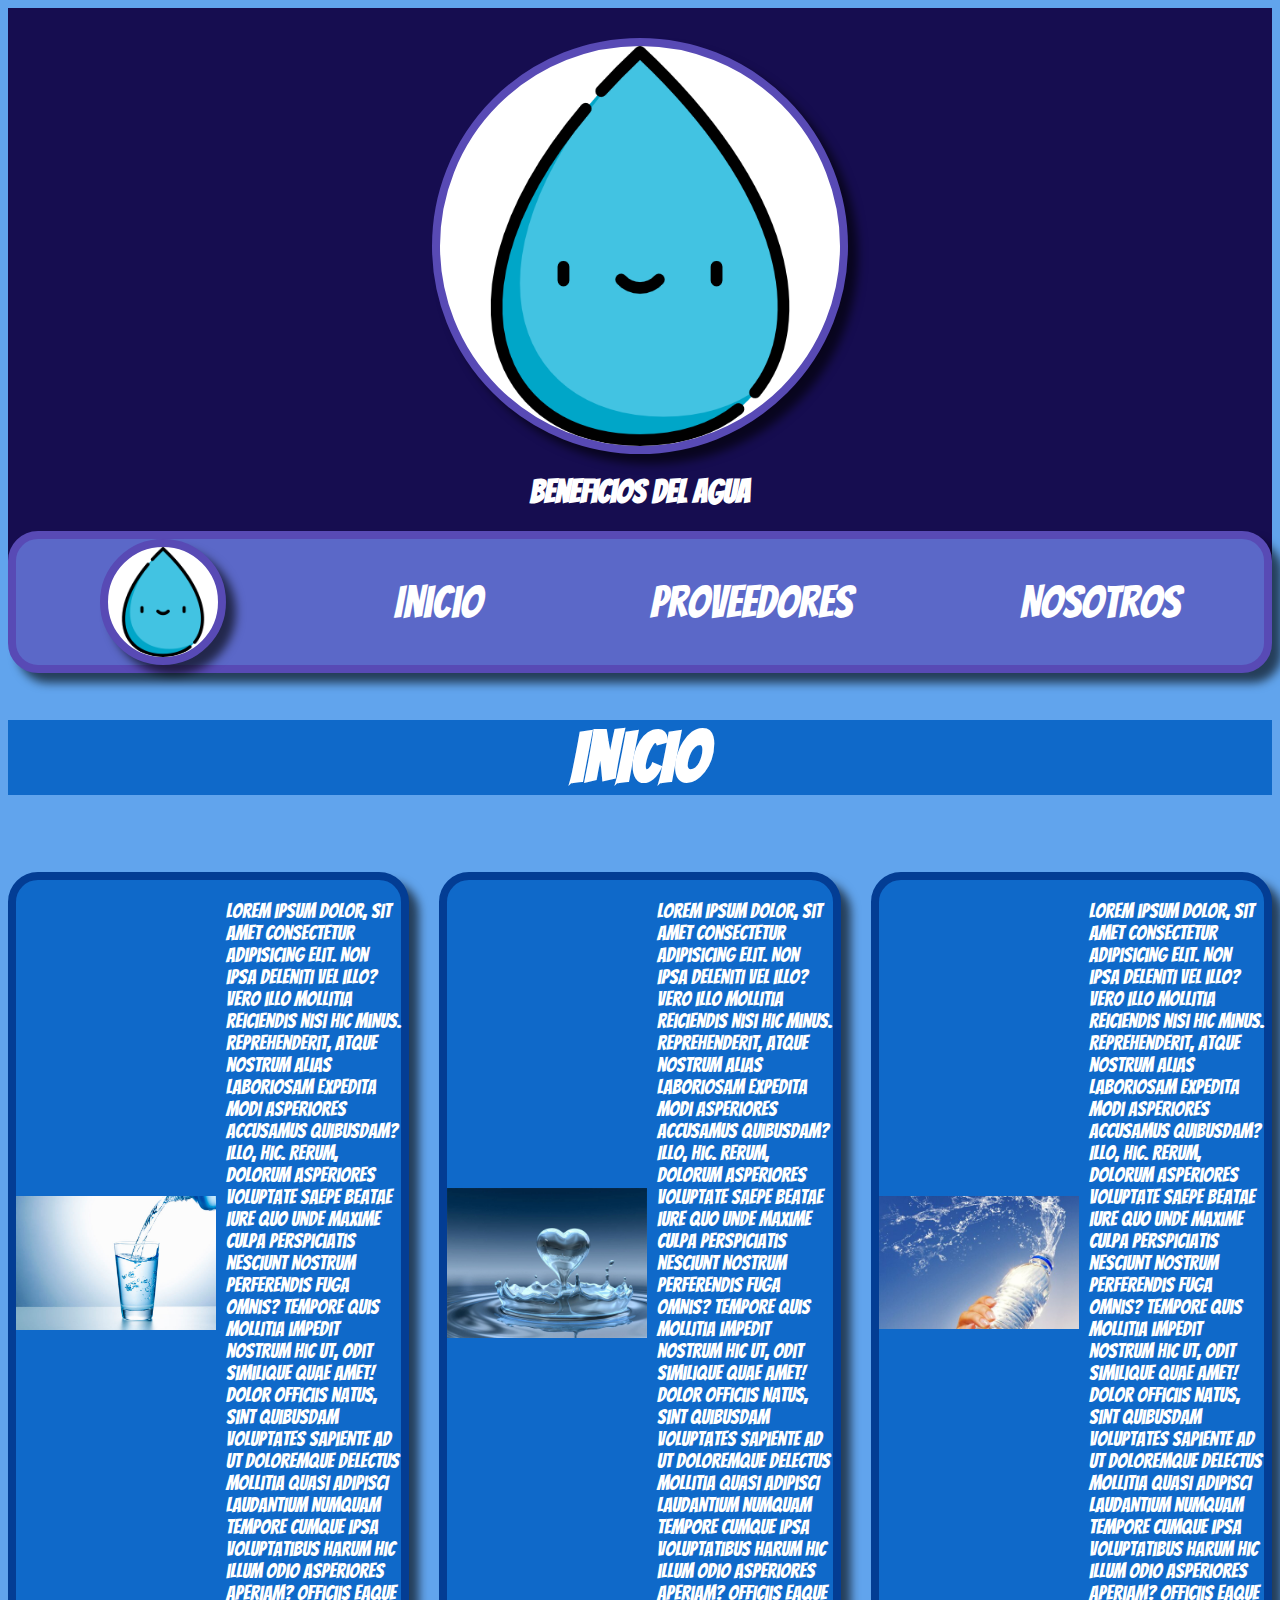
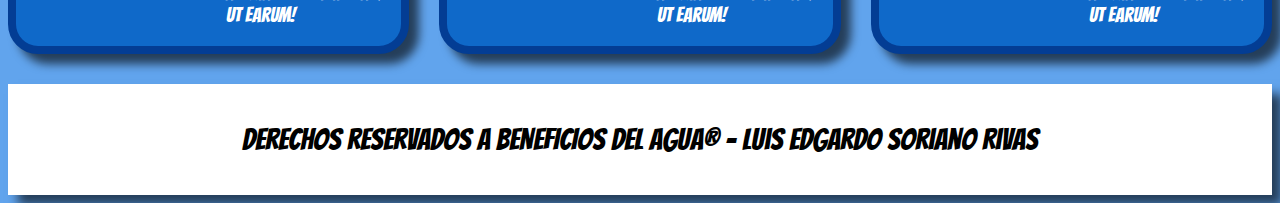
<file: index.html>
<!DOCTYPE html>
<html lang="en">
<head>
    <meta charset="UTF-8">
    <meta name="viewport" content="width=device-width, initial-scale=1.0">
    <link rel="stylesheet" href="css/css.css">
    <link rel="shortcut icon" href="../Luis Soriano -  Beneficios del agua/img/logo.png" type="image/x-icon">
    <title>Beneficios del agua</title>
</head>
<body>
    <header>
        <img src="./img/logo.png" alt="Logo">
        <h1>Beneficios del agua</h1>
    </header>
    <nav>
        <img src="./img/logo.png" alt="Logo">
        <a href="../Luis Soriano -  Beneficios del agua/index.html">Inicio</a>
        <a href="./paginas/proveedores.html">Proveedores</a>
        <a href="#">Nosotros</a>
    </nav>
    <main>
        <h1>INICIO</h1>
        <div class="conta">
            <div class="sector1">
                <div class="images">
                    <img src="./img/beneficio1.jpg" alt="imagen1">
                </div>
                <div class="text">
                    <p>Lorem ipsum dolor, sit amet consectetur adipisicing elit. Non ipsa deleniti vel illo? Vero illo mollitia reiciendis nisi hic minus. Reprehenderit, atque nostrum alias laboriosam expedita modi asperiores accusamus quibusdam?
                    Illo, hic. Rerum, dolorum asperiores voluptate saepe beatae iure quo unde maxime culpa perspiciatis nesciunt nostrum perferendis fuga omnis? Tempore quis mollitia impedit nostrum hic ut, odit similique quae amet!
                    Dolor officiis natus, sint quibusdam voluptates sapiente ad ut doloremque delectus mollitia quasi adipisci laudantium numquam tempore cumque ipsa voluptatibus harum hic illum odio asperiores aperiam? Officiis eaque ut earum!</p>
                </div>
            </div>
            <div class="sector2">
                <div class="images">
                    <img src="./img/beneficio2.jpg" alt="imagen2">
                </div>
                <div class="text">
                    <p>Lorem ipsum dolor, sit amet consectetur adipisicing elit. Non ipsa deleniti vel illo? Vero illo mollitia reiciendis nisi hic minus. Reprehenderit, atque nostrum alias laboriosam expedita modi asperiores accusamus quibusdam?
                        Illo, hic. Rerum, dolorum asperiores voluptate saepe beatae iure quo unde maxime culpa perspiciatis nesciunt nostrum perferendis fuga omnis? Tempore quis mollitia impedit nostrum hic ut, odit similique quae amet!
                        Dolor officiis natus, sint quibusdam voluptates sapiente ad ut doloremque delectus mollitia quasi adipisci laudantium numquam tempore cumque ipsa voluptatibus harum hic illum odio asperiores aperiam? Officiis eaque ut earum!</p>
                </div>
            </div>
            <div class="sector3">
                <div class="images">
                    <img src="./img/beneficio3.jpg" alt="imagen3">
                </div>
                <div class="text">
                    <p>Lorem ipsum dolor, sit amet consectetur adipisicing elit. Non ipsa deleniti vel illo? Vero illo mollitia reiciendis nisi hic minus. Reprehenderit, atque nostrum alias laboriosam expedita modi asperiores accusamus quibusdam?
                        Illo, hic. Rerum, dolorum asperiores voluptate saepe beatae iure quo unde maxime culpa perspiciatis nesciunt nostrum perferendis fuga omnis? Tempore quis mollitia impedit nostrum hic ut, odit similique quae amet!
                        Dolor officiis natus, sint quibusdam voluptates sapiente ad ut doloremque delectus mollitia quasi adipisci laudantium numquam tempore cumque ipsa voluptatibus harum hic illum odio asperiores aperiam? Officiis eaque ut earum!</p>
                </div>
            </div>
        </div>
    </main>

    <footer>
        <p>Derechos reservados a BENEFICIOS DEL AGUA® - Luis Edgardo Soriano Rivas</p>
    </footer>
</body>
</html>
</file>
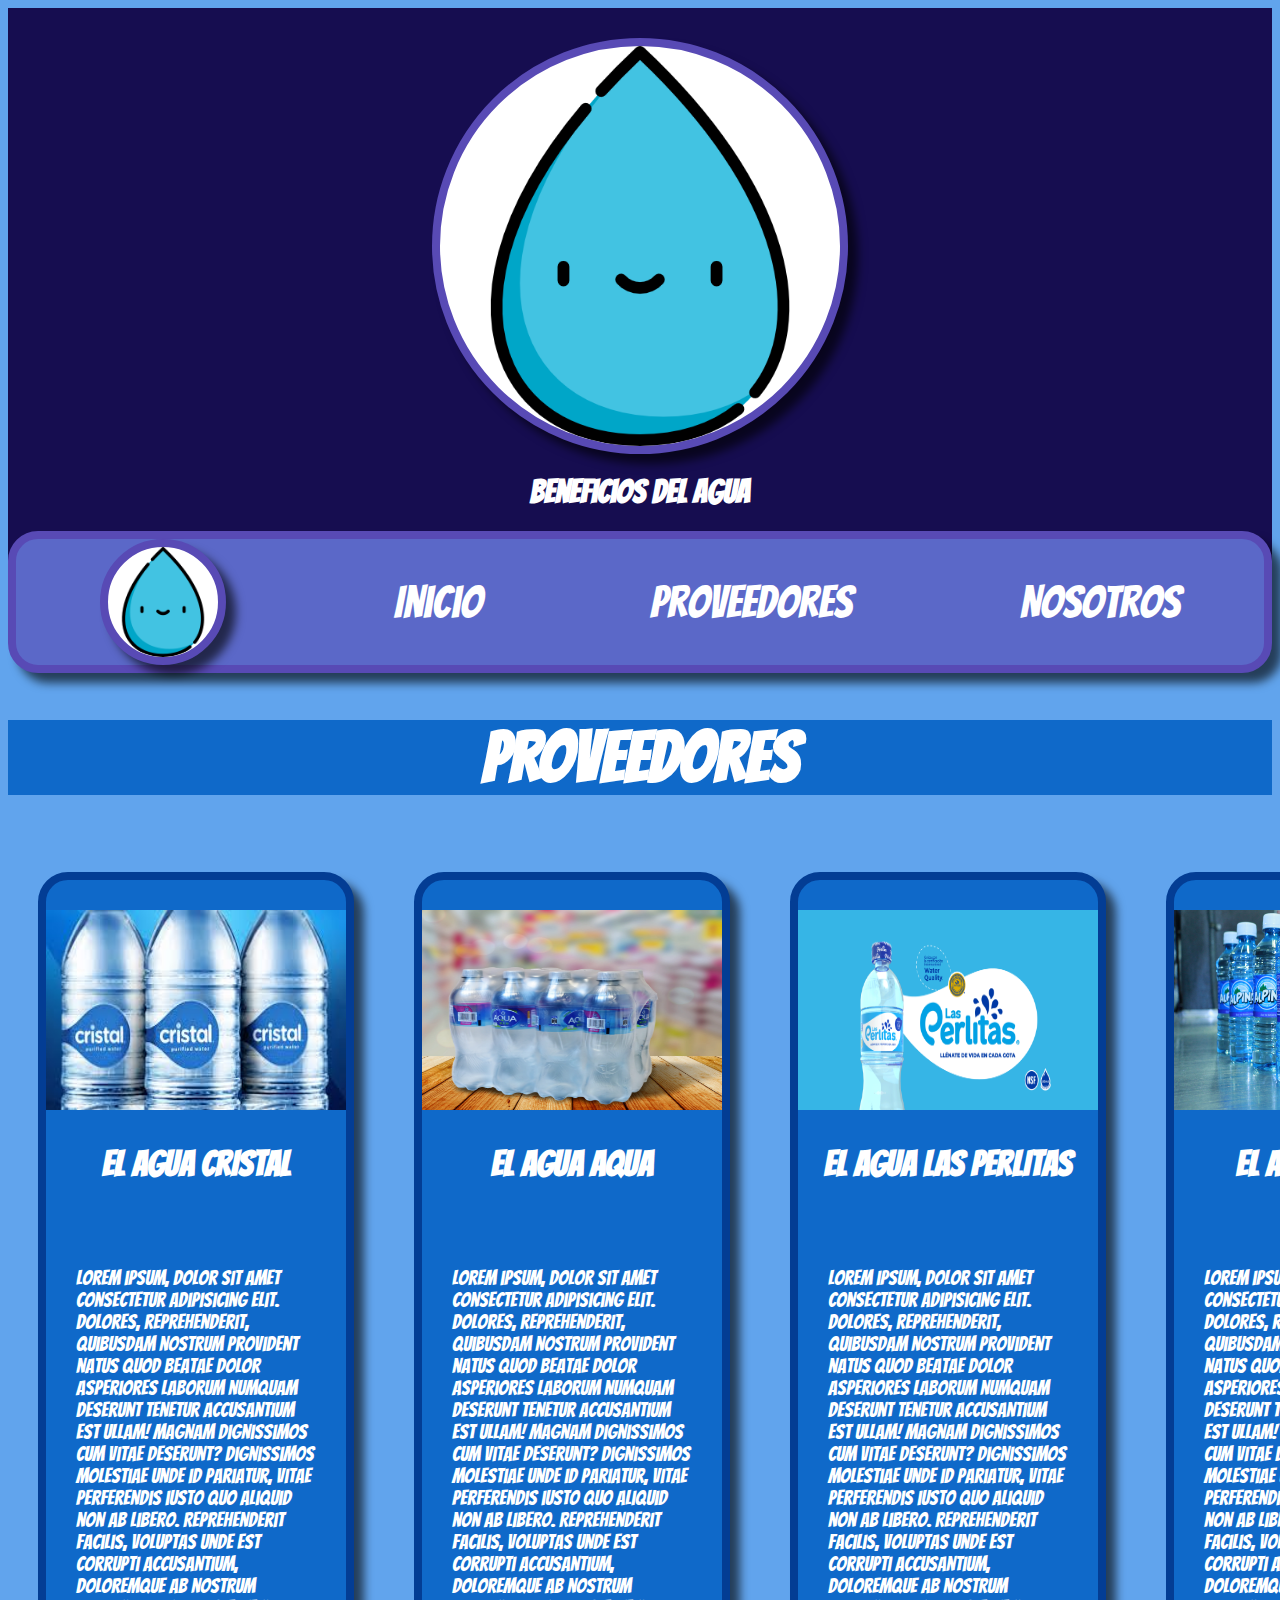
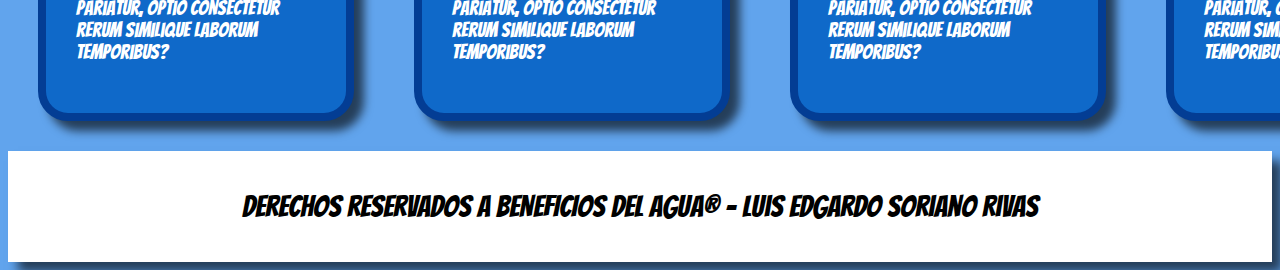
<file: paginas/proveedores.html>
<!DOCTYPE html>
<html lang="en">
<head>
    <meta charset="UTF-8">
    <meta name="viewport" content="width=device-width, initial-scale=1.0">
    <link rel="stylesheet" href="../css/css.css">
    <link rel="shortcut icon" href="../img/logo.png" type="image/x-icon">
    <title>Proveedores</title>
</head>
<body>
    <header>
        <img src="../img/logo.png" alt="Logo">
        <h1>Beneficios del agua</h1>
    </header>
    <nav>
        <img src="../img/logo.png" alt="Logo">
        <a href="../index.html">Inicio</a>
        <a href="#">Proveedores</a>
        <a href="#">Nosotros</a>
    </nav>
    <main>
        <h1>PROVEEDORES</h1>
        <div class="conta">
            <div class="cart1">
                <div class="carta1">
                    <div class="imagen">
                        <img src="../img/cristal.jpg" alt="cristal">
                        <h3>El agua CRISTAL</h3>
                    </div>
                    <div class="texto">
                        <p>Lorem ipsum, dolor sit amet consectetur adipisicing elit. Dolores, reprehenderit, quibusdam nostrum provident natus quod beatae dolor asperiores laborum numquam deserunt tenetur accusantium est ullam! Magnam dignissimos cum vitae deserunt?
                        Dignissimos molestiae unde id pariatur, vitae perferendis iusto quo aliquid non ab libero. Reprehenderit facilis, voluptas unde est corrupti accusantium, doloremque ab nostrum pariatur, optio consectetur rerum similique laborum temporibus?</p>
                    </div>
                </div>
            </div>
            <div class="cart2">
                <div class="carta2">
                    <div class="imagen">
                        <img src="../img/aqua.webp" alt="aqua">
                        <h3>El agua AQUA</h3>
                    </div>
                    <div class="texto">
                        <p>Lorem ipsum, dolor sit amet consectetur adipisicing elit. Dolores, reprehenderit, quibusdam nostrum provident natus quod beatae dolor asperiores laborum numquam deserunt tenetur accusantium est ullam! Magnam dignissimos cum vitae deserunt?
                        Dignissimos molestiae unde id pariatur, vitae perferendis iusto quo aliquid non ab libero. Reprehenderit facilis, voluptas unde est corrupti accusantium, doloremque ab nostrum pariatur, optio consectetur rerum similique laborum temporibus?</p>
                    </div>
                </div>
            </div>
            <div class="cart3">
                <div class="carta3">
                    <div class="imagen">
                        <img src="../img/perlitas.png" alt="las perlitas">
                        <h3>El agua LAS PERLITAS</h3>
                    </div>
                    <div class="texto">
                        <p>Lorem ipsum, dolor sit amet consectetur adipisicing elit. Dolores, reprehenderit, quibusdam nostrum provident natus quod beatae dolor asperiores laborum numquam deserunt tenetur accusantium est ullam! Magnam dignissimos cum vitae deserunt?
                        Dignissimos molestiae unde id pariatur, vitae perferendis iusto quo aliquid non ab libero. Reprehenderit facilis, voluptas unde est corrupti accusantium, doloremque ab nostrum pariatur, optio consectetur rerum similique laborum temporibus?</p>
                    </div>
                </div>
            </div>
            <div class="cart4">
                <div class="carta4">
                    <div class="imagen">
                        <img src="../img/alpina.jpeg" alt="alpina">
                        <h3>El agua ALPINA</h3>
                    </div>
                    <div class="texto">
                        <p>Lorem ipsum, dolor sit amet consectetur adipisicing elit. Dolores, reprehenderit, quibusdam nostrum provident natus quod beatae dolor asperiores laborum numquam deserunt tenetur accusantium est ullam! Magnam dignissimos cum vitae deserunt?
                        Dignissimos molestiae unde id pariatur, vitae perferendis iusto quo aliquid non ab libero. Reprehenderit facilis, voluptas unde est corrupti accusantium, doloremque ab nostrum pariatur, optio consectetur rerum similique laborum temporibus?</p>
                    </div>
                </div>
            </div>
        </div>
    </main>
    <footer>
        <p>Derechos reservados a BENEFICIOS DEL AGUA® - Luis Edgardo Soriano Rivas</p>
    </footer>
</body>
</html>
</file>
<file: css/css.css>
@import url('https://fonts.googleapis.com/css2?family=Bangers&display=swap');

body{
    font-family: "Bangers", system-ui;
    background-color: #61A4ED;
}

header{
color: white;
background-color: #160D50;
padding-top: 30px;
padding-bottom: 30px;
display: flex;
flex-direction: column;
justify-content: center;
align-items: center;

}

header img{
    width: 400px;
    background-color: white;
    border-radius: 1000px;
    border: 8px solid #584AB5;
    box-shadow: 10px 10px 10px rgba(0, 0, 0, 0.623);
}

nav{
    margin-top: -30px;
    display: flex;
    flex-direction: row;
    background-color: #5B68C8;
    justify-content: space-around;
    align-items: center;
    border-radius: 30px;
    border: 8px solid #584AB5;
    box-shadow: 10px 10px 10px rgba(0, 0, 0, 0.623);
}

nav img{
    width: 110px;
    background-color: white;
    border-radius: 1000px;
    border: 8px solid #584AB5;
    box-shadow: 10px 10px 10px rgba(0, 0, 0, 0.623);
}

nav a{
    text-decoration: none;
    color: white;
    font-size: 45px;
}

.images{
    display: flex;
    justify-content: space-around;
    align-items: center;
}

.images img{
    width: 200px;
    height: 200px;
    object-fit: contain;
    margin-right: 10px;
}

.text{
    display: flex;
    flex-direction: column;
    justify-content: space-around;
    align-items: flex-start;
    color: white;
    font-size: 20px;
}

.conta{
    display: flex;
    justify-content: space-evenly;
    align-items: center;
}

.sector1{
    border-radius: 30px;
    border: 8px solid #033d94;
    background-color: #0f69c9;
    box-shadow: 10px 10px 10px rgba(0, 0, 0, 0.623);
    margin-top: 30px;
    display: flex;
    justify-content: space-evenly;
    align-items: center;
}

.sector2{
    border-radius: 30px;
    border: 8px solid #033d94;
    background-color: #0f69c9;
    box-shadow: 10px 10px 10px rgba(0, 0, 0, 0.623);
    margin-left: 30px;
    margin-right: 30px;
    margin-top: 30px;
    display: flex;
    justify-content: space-evenly;
    align-items: center;
}

.sector3{
    border-radius: 30px;
    border: 8px solid #033d94;
    background-color: #0f69c9;
    box-shadow: 10px 10px 10px rgba(0, 0, 0, 0.623);
    margin-top: 30px;
    display: flex;
    justify-content: space-evenly;
    align-items: center;
}

footer{
    background-color: white;
    display: flex;
    justify-content: center;
    font-size: 30px;
    margin-top: 30px;
    padding-top: 10px;
    padding-bottom: 10px;
    box-shadow: 10px 10px 10px rgba(0, 0, 0, 0.623);
}

.imagen{
    display: flex;
    justify-content: center;
    flex-direction: column;
    align-items: center;
    padding-top: 30px;
    font-size: 30px;
    color: white;
}

.imagen img{
    width: 300px;
    height: 200px;
}

.texto{
    display: flex;
    justify-content: center;
    padding-left: 30px;
    padding-right: 30px;
    padding-top: 30px;
    padding-bottom: 30px;
    color: white;
    font-size: 20px;
}

.carta1{
    border-radius: 30px;
    border: 8px solid #033d94;
    background-color: #0f69c9;
    box-shadow: 10px 10px 10px rgba(0, 0, 0, 0.623);
    margin-top: 30px;
    margin-right: 30px;
    margin-left: 30px;
}
.carta2{
    border-radius: 30px;
    border: 8px solid #033d94;
    background-color: #0f69c9;
    box-shadow: 10px 10px 10px rgba(0, 0, 0, 0.623);
    margin-top: 30px;
    margin-right: 30px;
    margin-left: 30px;
}
.carta3{
    border-radius: 30px;
    border: 8px solid #033d94;
    background-color: #0f69c9;
    box-shadow: 10px 10px 10px rgba(0, 0, 0, 0.623);
    margin-top: 30px;
    margin-right: 30px;
    margin-left: 30px;
}
.carta4{
    border-radius: 30px;
    border: 8px solid #033d94;
    background-color: #0f69c9;
    box-shadow: 10px 10px 10px rgba(0, 0, 0, 0.623);
    margin-top: 30px;
    margin-right: 30px;
    margin-left: 30px;
}

.cart1 :hover{
    transform: scale(1.05);
}
.cart2 :hover{
    transform: scale(1.05);
}
.cart3 :hover{
    transform: scale(1.05);
}
.cart4 :hover{
    transform: scale(1.05);
}

main h1{
    font-size: 70px;
    background-color: #0f69c9;
    display: flex;
    justify-content: center;
    color: white;
}
</file>
